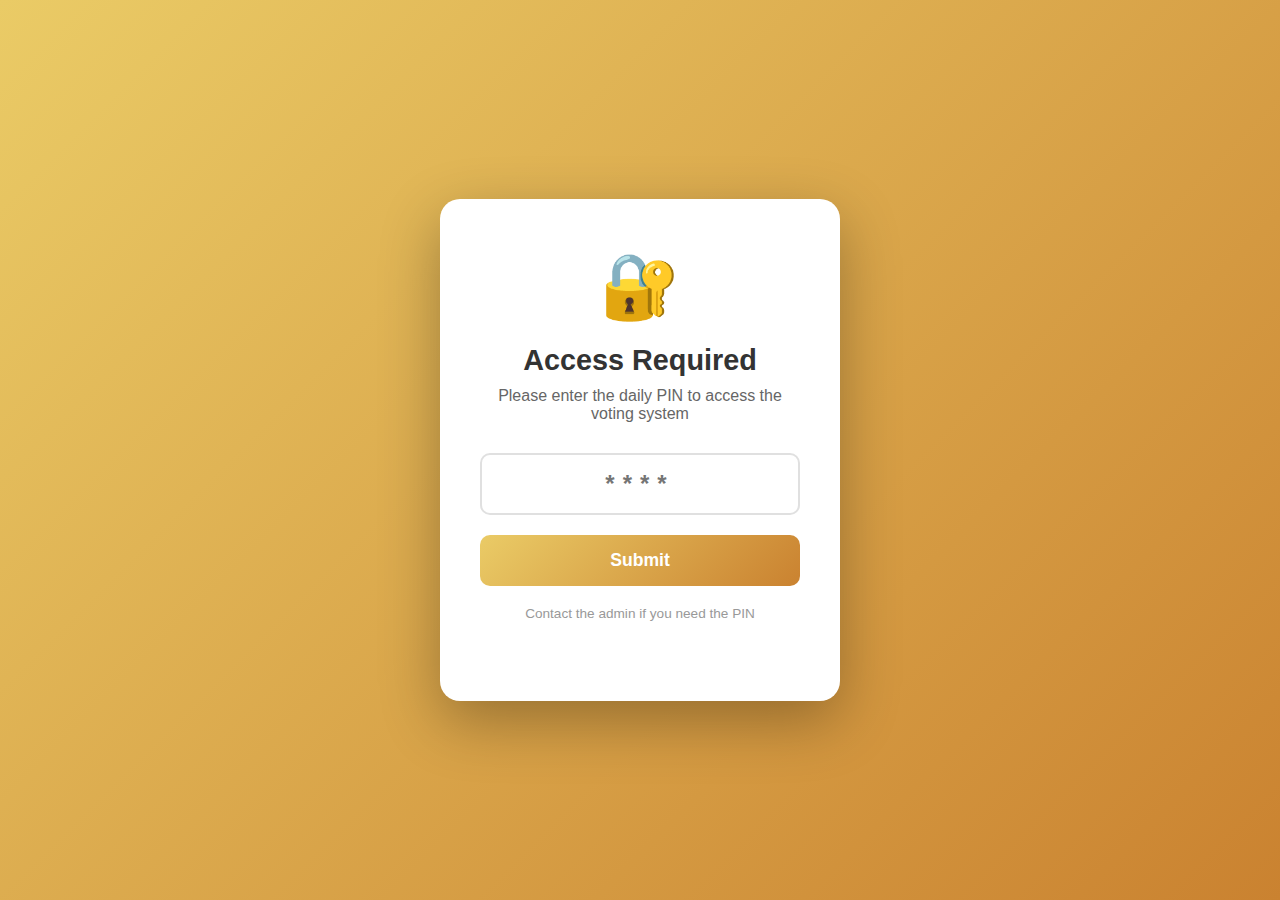
<file: index.html>
<!DOCTYPE html>
<html lang="en">
<head>
    <meta charset="UTF-8">
    <meta name="viewport" content="width=device-width, initial-scale=1.0">
    <title>Cielito Zamora Senior High School</title>
    <link rel="stylesheet" href="css/style.css">
</head>
<body>
    <!-- PIN Authentication Screen -->
    <div id="pinAuthScreen">
        <div class="pin-container">
            <div class="pin-icon">🔐</div>
            <h2>Access Required</h2>
            <p>Please enter the daily PIN to access the voting system</p>
            
            <div id="pinError"></div>
            
            <div class="pin-input-group">
                <input 
                    type="password" 
                    id="pinInput" 
                    placeholder="****" 
                    maxlength="10"
                    onkeypress="handlePinKeyPress(event)"
                    autocomplete="off"
                >
            </div>
            
            <button class="pin-submit-btn" id="pinSubmitBtn" onclick="submitPin()">
                Submit
            </button>
            
            <p style="margin-top: 20px; font-size: 0.85em; color: #999;">
                Contact the admin if you need the PIN
            </p>
        </div>
    </div>

    <!-- Main Voting Content -->
    <div id="mainContent">
        <div class="container">
            <div class="page active" id="pageHome">
                <div class="logo-container">
                    <div class="logo-placeholder"> <img src="assets/CZSHS_logo.png" alt=""></div>
                </div>
                <div class="header">
                    <h1>Cielito Zamora Senior High School</h1>
                    <p style="color: #666; margin-top: 10px;">Welcome to the official voting platform</p>
                </div>
                <div style="text-align: center; margin: 50px 0;">
                    <button class="btn btn-primary" style="padding: 20px 60px; font-size: 1.3em;" onclick="startVoting()">
                        Start Voting →
                    </button>
                </div>
            </div>

            <div id="votingUI" style="display: none;">
                <div class="header">
                    <h1>Election Voting System</h1>
                    <p id="pageIndicator" style="color: #667eea; font-weight: bold; margin-top: 5px;"></p>
                </div>
                <div class="progress-bar">
                    <div class="progress-fill" id="progressFill"></div>
                </div>
            </div>

            <div class="page" id="votingPage">
                <h2 class="position-title" id="displayPositionTitle"></h2>
                <p class="position-subtitle" id="displayPositionSubtitle"></p>
                <div class="candidates-grid" id="candidatesGrid"></div>
                <div class="navigation">
                    <button class="btn btn-secondary" id="prevBtn" onclick="handlePrevious()">← Back</button>
                    <button class="btn btn-primary" id="nextBtn" onclick="handleNext()" disabled>Next →</button>
                </div>
            </div>

            <div class="page" id="pageSummary">
                <div class="summary-header">
                    <h2>📋 Vote Summary</h2>
                    <p>Please review your selections before submitting</p>
                </div>
                <div class="summary-section" id="summaryContent"></div>
                <div class="navigation">
                    <button class="btn btn-secondary" id="prevBtn" onclick="showVotingPage()">← Back</button>
                    <button class="btn btn-primary" onclick="submitVote()">Submit Vote ✓</button>
                </div>
            </div>

            <div class="page" id="pageSuccess">
                <div class="success-message">
                    <div class="success-icon">✔️</div>
                    <h2>Vote Submitted Successfully!</h2>
                    <button class="btn btn-secondary" style="margin-top: 20px;" onclick="location.reload()">Done</button>
                </div>
            </div>
        </div>
    </div>
    
    <!-- Load authentication script first -->
    <script src="js/auth.js"></script>
    <!-- Then load voting script -->
    <script src="js/script.js"></script>
</body>
</html>
</file>
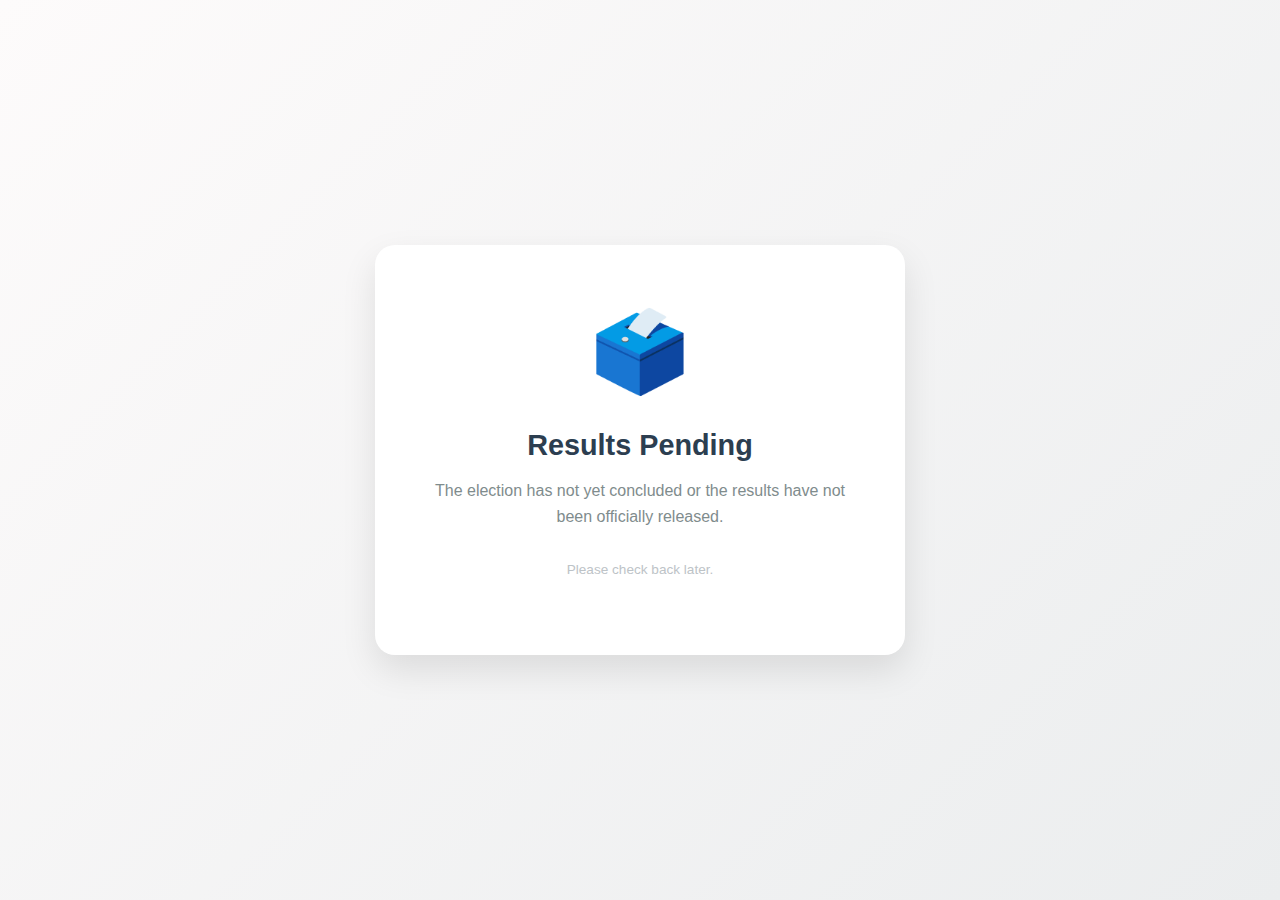
<file: election.html>
<!DOCTYPE html>
    <html lang='en'>
    <head>
        <meta charset='UTF-8'>
        <meta name='viewport' content='width=device-width, initial-scale=1.0'>
        <title>Results Pending</title>
        <style>
            body { 
                display: flex; justify-content: center; align-items: center; 
                min-height: 100vh; margin: 0; 
                background: linear-gradient(135deg, #fdfbfb 0%, #ebedee 100%); 
                font-family: 'Segoe UI', sans-serif; 
                color: #2c3e50;
            }
            .container { 
                text-align: center; background: white; 
                padding: 60px 40px; border-radius: 20px; 
                box-shadow: 0 15px 35px rgba(0,0,0,0.1); 
                max-width: 450px; width: 90%;
            }
            .icon { font-size: 5em; margin-bottom: 20px; display: inline-block; animation: float 3s ease-in-out infinite; }
            h1 { margin: 10px 0; font-size: 1.8em; }
            p { color: #7f8c8d; line-height: 1.6; }
            @keyframes float { 0% { transform: translateY(0px); } 50% { transform: translateY(-10px); } 100% { transform: translateY(0px); } }
        </style>
    </head>
    <body>
        <div class='container'>
            <div class='icon'>🗳️</div>
            <h1>Results Pending</h1>
            <p>The election has not yet concluded or the results have not been officially released.</p>
            <p style='font-size:0.85em; margin-top:30px; color:#bdc3c7;'>Please check back later.</p>
        </div>
    </body>
    </html>
</file>
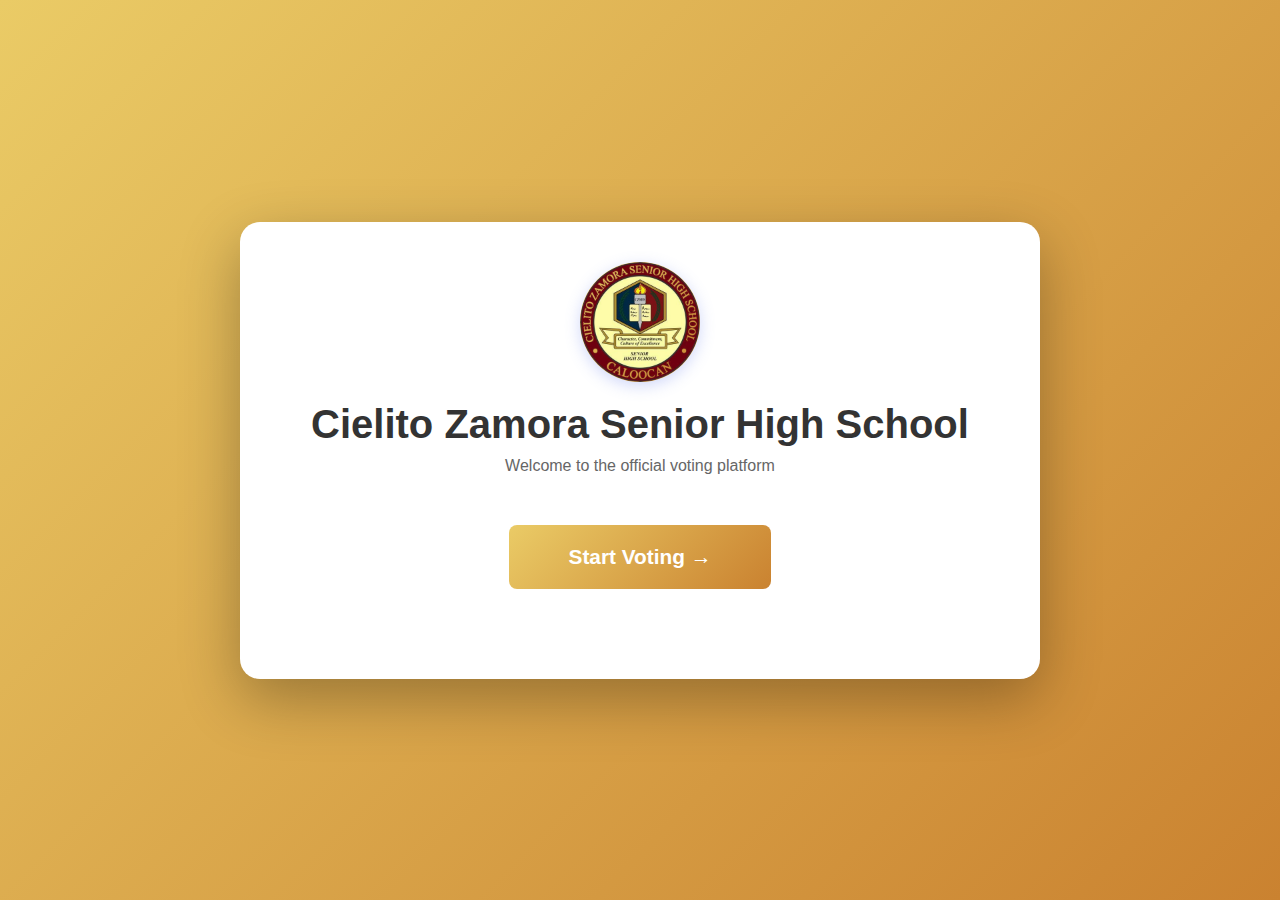
<file: voting-system.html>
<!DOCTYPE html>
<html lang="en">
<head>
    <meta charset="UTF-8">
    <meta name="viewport" content="width=device-width, initial-scale=1.0">
    <title>Cielito Zamora Senior High School</title>
    <link rel="stylesheet" href="css/style.css">
</head>
<body>
    <div class="container">
        <div class="page active" id="pageHome">
            <div class="logo-container">
                <div class="logo-placeholder"> <img src="assets/CZSHS_logo.png" alt=""></div>
            </div>
            <div class="header">
                <h1>Cielito Zamora Senior High School</h1>
                <p style="color: #666; margin-top: 10px;">Welcome to the official voting platform</p>
            </div>
            <div style="text-align: center; margin: 50px 0;">
                <button class="btn btn-primary" style="padding: 20px 60px; font-size: 1.3em;" onclick="startVoting()">
                    Start Voting →
                </button>
            </div>
        </div>

        <div id="votingUI" style="display: none;">
            <div class="header">
                <h1>Election Voting System</h1>
                <p id="pageIndicator" style="color: #667eea; font-weight: bold; margin-top: 5px;"></p>
            </div>
            <div class="progress-bar">
                <div class="progress-fill" id="progressFill"></div>
            </div>
        </div>

        <div class="page" id="votingPage">
            <h2 class="position-title" id="displayPositionTitle"></h2>
            <p class="position-subtitle" id="displayPositionSubtitle"></p>
            <div class="candidates-grid" id="candidatesGrid"></div>
            <div class="navigation">
                <button class="btn btn-secondary" id="prevBtn" onclick="handlePrevious()">← Back</button>
                <button class="btn btn-primary" id="nextBtn" onclick="handleNext()" disabled>Next →</button>
            </div>
        </div>

        <div class="page" id="pageSummary">
            <div class="summary-header">
                <h2>📋 Vote Summary</h2>
                <p>Please review your selections before submitting</p>
            </div>
            <div class="summary-section" id="summaryContent"></div>
            <div class="navigation">
                <button class="btn btn-secondary" id="prevBtn" onclick="showVotingPage()">← Back</button>
                <button class="btn btn-primary" onclick="submitVote()">Submit Vote ✓</button>
            </div>
        </div>

        <div class="page" id="pageSuccess">
            <div class="success-message">
                <div class="success-icon">✔️</div>
                <h2>Vote Submitted Successfully!</h2>
                <button class="btn btn-secondary" style="margin-top: 20px;" onclick="location.reload()">Done</button>
            </div>
        </div>
    </div>
    <script src="js/script.js"></script>
</body>
</html>
</file>
<file: css/style.css>
* {
    margin: 0;
    padding: 0;
    box-sizing: border-box;
}

/* ========================================
    COLOR PALETTE - Change colors here!
    ======================================== */
:root {
    /* Primary Colors */
    --primary-color: #eacb66;
    --primary-dark: #ca8230;
    
    /* Secondary Colors */
    --secondary-color: #e0e0e0;
    --secondary-dark: #d0d0d0;
    
    /* Accent Colors */
    --success-color: #28a745;
    --hover-bg: #f8f9ff;
    
    /* Text Colors */
    --text-primary: #333;
    --text-secondary: #666;
    --text-light: #999;
    
    /* Border Colors */
    --border-light: #e0e0e0;
    --border-primary: var(--primary-color);
    
    /* Background Colors */
    --bg-white: white;
    --bg-disabled: #ccc;
    
    /* Gradients */
    --gradient-primary: linear-gradient(135deg, var(--primary-color) 0%, var(--primary-dark) 100%);
    --gradient-bar: linear-gradient(90deg, var(--primary-color) 0%, var(--primary-dark) 100%);
}

/* PIN Authentication Screen Styles */
        #pinAuthScreen {
            position: fixed;
            top: 0;
            left: 0;
            width: 100%;
            height: 100vh;
            background: var(--gradient-primary);
            display: flex;
            justify-content: center;
            align-items: center;
            z-index: 9999;
        }
        
        .pin-container {
            background: var(--bg-white);
            border-radius: 20px;
            padding: 50px 40px;
            box-shadow: 0 20px 60px rgba(0, 0, 0, 0.3);
            max-width: 400px;
            width: 90%;
            text-align: center;
        }
        
        .pin-container h2 {
            color: var(--text-primary);
            margin-bottom: 10px;
            font-size: 1.8em;
        }
        
        .pin-container p {
            color: var(--text-secondary);
            margin-bottom: 30px;
        }
        
        .pin-input-group {
            margin-bottom: 20px;
        }
        
        .pin-input-group input {
            width: 100%;
            padding: 15px;
            font-size: 1.5em;
            text-align: center;
            border: 2px solid var(--border-light);
            border-radius: 10px;
            letter-spacing: 8px;
            font-weight: bold;
        }
        
        .pin-input-group input:focus {
            outline: none;
            border-color: var(--primary-color);
        }
        
        #pinError {
            display: none;
            color: #e74c3c;
            margin-bottom: 15px;
            padding: 10px;
            background: #ffe6e6;
            border-radius: 6px;
            font-size: 0.9em;
        }
        
        .pin-submit-btn {
            width: 100%;
            padding: 15px;
            background: var(--gradient-primary);
            color: white;
            border: none;
            border-radius: 10px;
            font-size: 1.1em;
            font-weight: bold;
            cursor: pointer;
            transition: all 0.3s ease;
        }
        
        .pin-submit-btn:hover:not(:disabled) {
            transform: translateY(-2px);
            box-shadow: 0 5px 15px rgba(202, 130, 48, 0.4);
        }
        
        .pin-submit-btn:disabled {
            background: var(--bg-disabled);
            cursor: not-allowed;
        }
        
        .pin-icon {
            font-size: 4em;
            margin-bottom: 20px;
        }
        
        #mainContent {
            display: none;
        }


.page {
    display: none; /* This ensures pages are completely removed from view */
}

.page.active {
    display: block; /* Only the active page takes up space */
    animation: fadeIn 0.3s ease;
}

body {
    font-family: 'Segoe UI', Tahoma, Geneva, Verdana, sans-serif;
    background: var(--gradient-primary);
    min-height: 100vh;
    display: flex;
    justify-content: center;
    align-items: center;
    padding: 20px;
}

.container {
    overflow: hidden; 
    background: var(--bg-white);
    border-radius: 20px;
    box-shadow: 0 20px 60px rgba(0, 0, 0, 0.3);
    max-width: 800px;
    width: 100%;
    padding: 40px;
}   

.header {
    text-align: center;
    margin-bottom: 30px;
}

.header h1 {
    color: var(--text-primary);
    font-size: 2.5em;
    margin-bottom: 10px;
}

.progress-bar {
    background: var(--secondary-color);
    height: 8px;
    border-radius: 10px;
    margin: 20px 0;
    overflow: hidden;
}

.progress-fill {
    background: var(--gradient-bar);
    height: 100%;
    transition: width 0.3s ease;
}

.page {
    display: none;
}

.page.active {
    display: block;
    animation: fadeIn 0.3s ease;
}

@keyframes fadeIn {
    from {
        opacity: 0;
        transform: translateY(10px);
    }
    to {
        opacity: 1;
        transform: translateY(0);
    }
}

.position-title {
    color: #667eea;
    font-size: 1.8em;
    margin-bottom: 10px;
    text-align: center;
}

.position-subtitle {
    color: #666;
    text-align: center;
    margin-bottom: 30px;
}

.candidates-grid {
    display: grid;
    grid-template-columns: repeat(auto-fit, minmax(180px, 1fr)); /* Auto-fit adjusts columns based on available space */
    gap: 15px;
    margin-bottom: 30px;
    justify-items: center; /* Center the cards */
    max-width: 100%;
}

/* Make sure cards have consistent fixed dimensions */
.candidate-card {
    width: 220px; /* Fixed width */
    min-height: 280px; /* Fixed minimum height */
}

/* Limit grid width when there are fewer candidates */
.candidates-grid:has(.candidate-card:nth-child(3):last-child) {
    max-width: 670px; /* 3 candidates */
    margin-left: auto;
    margin-right: auto;
}

.candidates-grid:has(.candidate-card:nth-child(2):last-child) {
    max-width: 500px; /* 2 candidates */
    margin-left: auto;
    margin-right: auto;
}

.candidates-grid:has(.candidate-card:nth-child(1):last-child) {
    max-width: 250px; /* 1 candidate */
    margin-left: auto;
    margin-right: auto;
}


.logo-container {
    text-align: center;
    margin-bottom: 20px;
}

.logo-placeholder {
    width: 120px;
    height: 120px;
    margin: 0 auto 15px;
    background: var(--gradient-primary);
    border-radius: 50%;
    display: flex;
    align-items: center;
    justify-content: center;
    font-size: 3em;
    color: white;
    box-shadow: 0 4px 15px rgba(102, 126, 234, 0.3);
}

.logo-placeholder img {
    width: 100%;
    height: 100%;
    border-radius: 50%;
    object-fit: cover;
}

.candidate-card {
    border: 2px solid var(--border-light);
    border-radius: 12px;
    padding: 20px;
    cursor: pointer;
    transition: all 0.3s ease;
    display: flex;
    flex-direction: column; /* Stack items vertically */
    align-items: center; /* Center items horizontally */
    gap: 15px;
    text-align: center; /* Center text */
    box-sizing: border-box; /* Include padding and border in width/height */
}

.candidate-card:hover {
    border-color: var(--border-primary);
    background: var(--hover-bg);
    transform: translateY(-5px); /* Lift up instead of slide right */
    box-shadow: 0 5px 15px rgba(102, 126, 234, 0.2);
}

.candidate-card.selected {
    border-color: var(--border-primary);
    background: var(--gradient-primary);
    color: white;
}

.candidate-photo {
    width: 120px;
    height: 120px;
    border-radius: 50%;
    object-fit: cover;
    border: 3px solid var(--border-primary);
    flex-shrink: 0;
    background: #f0f0f0;
    display: flex;
    align-items: center;
    justify-content: center;
    font-size: 2em;
    color: var(--text-light);
}

.candidate-card.selected .candidate-photo {
    border-color: white;
}

.candidate-photo img {
    width: 100%;
    height: 100%;
    border-radius: 50%;
    object-fit: cover;
}

.candidate-radio {
    width: 24px;
    height: 24px;
    border: 2px solid var(--border-primary);
    border-radius: 50%;
    display: flex;
    align-items: center;
    justify-content: center;
    flex-shrink: 0;
}

.candidate-card.selected .candidate-radio {
    border-color: white;
}

.candidate-radio::after {
    content: '';
    width: 12px;
    height: 12px;
    border-radius: 50%;
    background: var(--primary-color);
    display: none;
}

.candidate-card.selected .candidate-radio::after {
    display: block;
    background: white;
}

.candidate-info {
    flex: 1;
}

.candidate-name {
    font-size: 1.2em;
    font-weight: bold;
    margin-bottom: 5px;
}

.candidate-party {
    font-size: 0.9em;
    opacity: 0.8;
}

.navigation {
    display: flex;
    justify-content: space-between;
    margin-top: 30px;
}

.btn {
    padding: 12px 30px;
    border: none;
    border-radius: 8px;
    font-size: 1em;
    font-weight: bold;
    cursor: pointer;
    transition: all 0.3s ease;
}

.btn-primary {
    background: var(--gradient-primary);
    color: white;
}

.btn-primary:hover {
    transform: translateY(-2px);
    box-shadow: 0 5px 15px rgba(102, 126, 234, 0.4);
}

.btn-primary:disabled {
    background: var(--bg-disabled);
    cursor: not-allowed;
    transform: none;
}

.btn-secondary {
    background: var(--secondary-color);
    color: var(--text-primary);
}

.btn-secondary:hover {
    background: var(--secondary-dark);
}

.summary-section {
    margin-bottom: 30px;
}

.summary-item {
    background: var(--hover-bg);
    border-left: 4px solid var(--primary-color);
    padding: 20px;
    margin-bottom: 15px;
    border-radius: 8px;
}

.summary-position {
    color: var(--primary-color);
    font-weight: bold;
    margin-bottom: 8px;
    font-size: 0.9em;
    text-transform: uppercase;
}

.summary-candidate {
    font-size: 1.3em;
    font-weight: bold;
    color: var(--text-primary);
    margin-bottom: 5px;
}

.summary-party {
    color: var(--text-secondary);
}

.summary-header {
    text-align: center;
    margin-bottom: 30px;
}

.summary-header h2 {
    color: var(--text-primary);
    font-size: 2em;
    margin-bottom: 10px;
}

.summary-header p {
    color: var(--text-secondary);
}

.submit-btn {
    width: 100%;
    padding: 15px;
    font-size: 1.2em;
}

.success-message {
    text-align: center;
    padding: 40px;
}

.success-message h2 {
    color: var(--success-color);
    font-size: 2.5em;
    margin-bottom: 20px;
}

.success-icon {
    font-size: 4em;
    margin-bottom: 20px;
}

.stats-container {
    margin-bottom: 40px;
}

.stats-position {
    background: var(--bg-white);
    border-radius: 12px;
    padding: 25px;
    margin-bottom: 30px;
    box-shadow: 0 2px 10px rgba(0, 0, 0, 0.1);
}

.stats-position h3 {
    color: var(--primary-color);
    margin-bottom: 20px;
    font-size: 1.5em;
    border-bottom: 2px solid var(--primary-color);
    padding-bottom: 10px;
}

.stats-candidate {
    display: flex;
    align-items: center;
    justify-content: space-between;
    padding: 15px;
    margin-bottom: 10px;
    background: var(--hover-bg);
    border-radius: 8px;
    border-left: 4px solid var(--primary-color);
}

.stats-candidate-info {
    flex: 1;
}

.stats-candidate-name {
    font-weight: bold;
    font-size: 1.1em;
    color: var(--text-primary);
    margin-bottom: 5px;
}

.stats-candidate-party {
    color: var(--text-secondary);
    font-size: 0.9em;
}

.stats-votes {
    text-align: right;
}

.vote-count {
    font-size: 2em;
    font-weight: bold;
    color: var(--primary-color);
    display: block;
}

.vote-percentage {
    font-size: 0.9em;
    color: var(--text-secondary);
}

.stats-bar {
    margin-top: 10px;
    height: 8px;
    background: var(--secondary-color);
    border-radius: 4px;
    overflow: hidden;
}

.stats-bar-fill {
    height: 100%;
    background: var(--gradient-bar);
    transition: width 0.5s ease;
}

.total-votes {
    background: var(--gradient-primary);
    color: white;
    padding: 20px;
    border-radius: 12px;
    text-align: center;
    margin-bottom: 30px;
}

.total-votes h2 {
    font-size: 3em;
    margin-bottom: 5px;
}

.total-votes p {
    font-size: 1.2em;
    opacity: 0.9;
}
</file>
